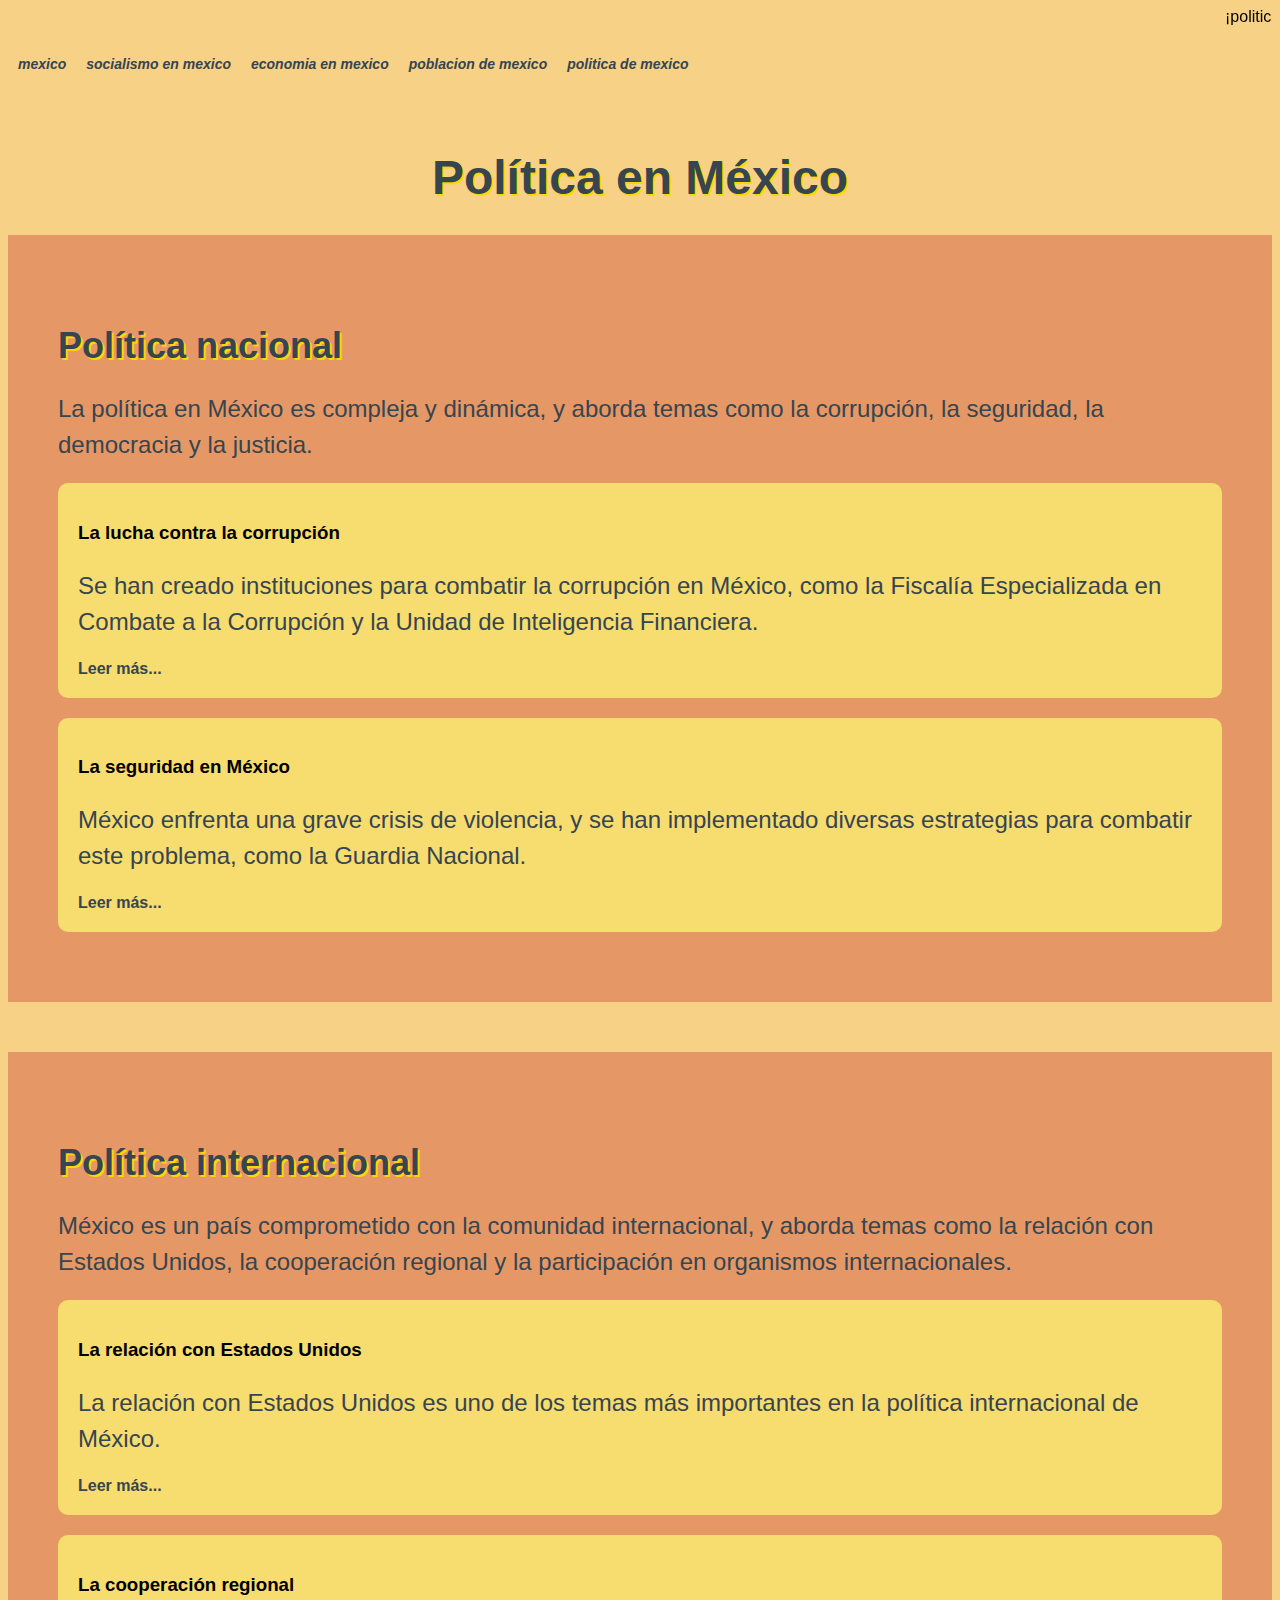
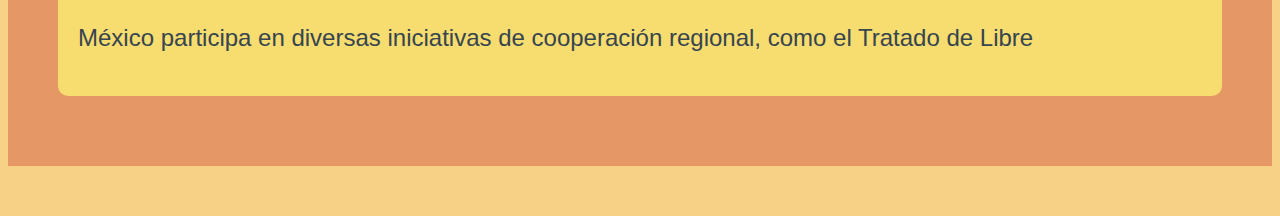
<file: proyectofinalbrayancarrillo/index5.0.html>
<!DOCTYPE html>
<html>
  <head>
    <title>Politica de mexico</title>
  <link rel="stylesheet" type="text/css" href="estilos.css">
  
  </head>
  <body>
    <marquee>¡politica de mexico!</marquee>
  
    <nav>
      <ul id="boton">
        <li><a href="http://127.0.0.1:5500/index.html">mexico</a></li>
        <li><a href="http://127.0.0.1:5500/index2.0.html">socialismo en mexico</a></li>
        <li><a href="http://127.0.0.1:5500/index3.0.html">economia en mexico</a></li>
      <li> <a href="http://127.0.0.1:5500/index4.0.html">poblacion de mexico</a>                           </li>
      <li> <a href="http://127.0.0.1:5500/index5.0.html#"> politica de mexico                       </a>                                 </li>
      </ul>
    </nav>
    <br><br><br>
    
    <!DOCTYPE html>
    <html>
      <head>
        <meta charset="UTF-8">
        <title>Política en México</title>
        <style>
          body {
            font-family: Arial, sans-serif;
            background-color: #F6D186;
          }
          h1 {
            color: #36454F;
            font-size: 48px;
            margin-top: 50px;
            margin-bottom: 30px;
            text-align: center;
            text-shadow: 2px 2px #FFD700;
          }
          h2 {
            color: #36454F;
            font-size: 36px;
            margin-top: 40px;
            margin-bottom: 20px;
            text-shadow: 2px 2px #FFD700;
          }
          p {
            color: #36454F;
            font-size: 24px;
            line-height: 1.5;
            margin-bottom: 20px;
          }
          section {
            background-color: #E59866;
            padding: 50px;
            margin-bottom: 50px;
          }
          .articulo {
            margin-bottom: 20px;
            padding: 20px;
            background-color: #F7DC6F;
            border-radius: 10px;
          }
          a {
            color: #36454F;
            text-decoration: none;
            font-weight: bold;
          }
          a:hover {
            color: #FFD700;
          }
        </style>
      </head>
      <body>
        <h1>Política en México</h1>
        <section>
          <h2>Política nacional</h2>
          <p>La política en México es compleja y dinámica, y aborda temas como la corrupción, la seguridad, la democracia y la justicia.</p>
          <div class="articulo">
            <h3>La lucha contra la corrupción</h3>
            <p>Se han creado instituciones para combatir la corrupción en México, como la Fiscalía Especializada en Combate a la Corrupción y la Unidad de Inteligencia Financiera.</p>
            <a href="#">Leer más...</a>
          </div>
          <div class="articulo">
            <h3>La seguridad en México</h3>
            <p>México enfrenta una grave crisis de violencia, y se han implementado diversas estrategias para combatir este problema, como la Guardia Nacional.</p>
            <a href="#">Leer más...</a>
          </div>
        </section>
        <section>
          <h2>Política internacional</h2>
          <p>México es un país comprometido con la comunidad internacional, y aborda temas como la relación con Estados Unidos, la cooperación regional y la participación en organismos internacionales.</p>
          <div class="articulo">
            <h3>La relación con Estados Unidos</h3>
            <p>La relación con Estados Unidos es uno de los temas más importantes en la política internacional de México.</p>
            <a href="#">Leer más...</a>
          </div>
          <div class="articulo">
            <h3>La cooperación regional</h3>
            <p>México participa en diversas iniciativas de cooperación regional, como el Tratado de Libre
    
    

</body>
</html>
</file>
<file: proyectofinalbrayancarrillo/estilos.css>
#boton
{
    padding: 0;
}


    #boton li 
{
    display: inline;
}
#boton li a
{
    font-family: arial;
    font-style:italic;
    font-size: 14px;
    text-decoration: none;
    float: left;
    padding: 10px;
    background-color:rgb(79, 150, 150)
    color:   aqua;

}

#boton li a:hover
{
    background-color:blueviolet;
    margin-top: -2;
    padding-bottom: 12px;
}
</file>
